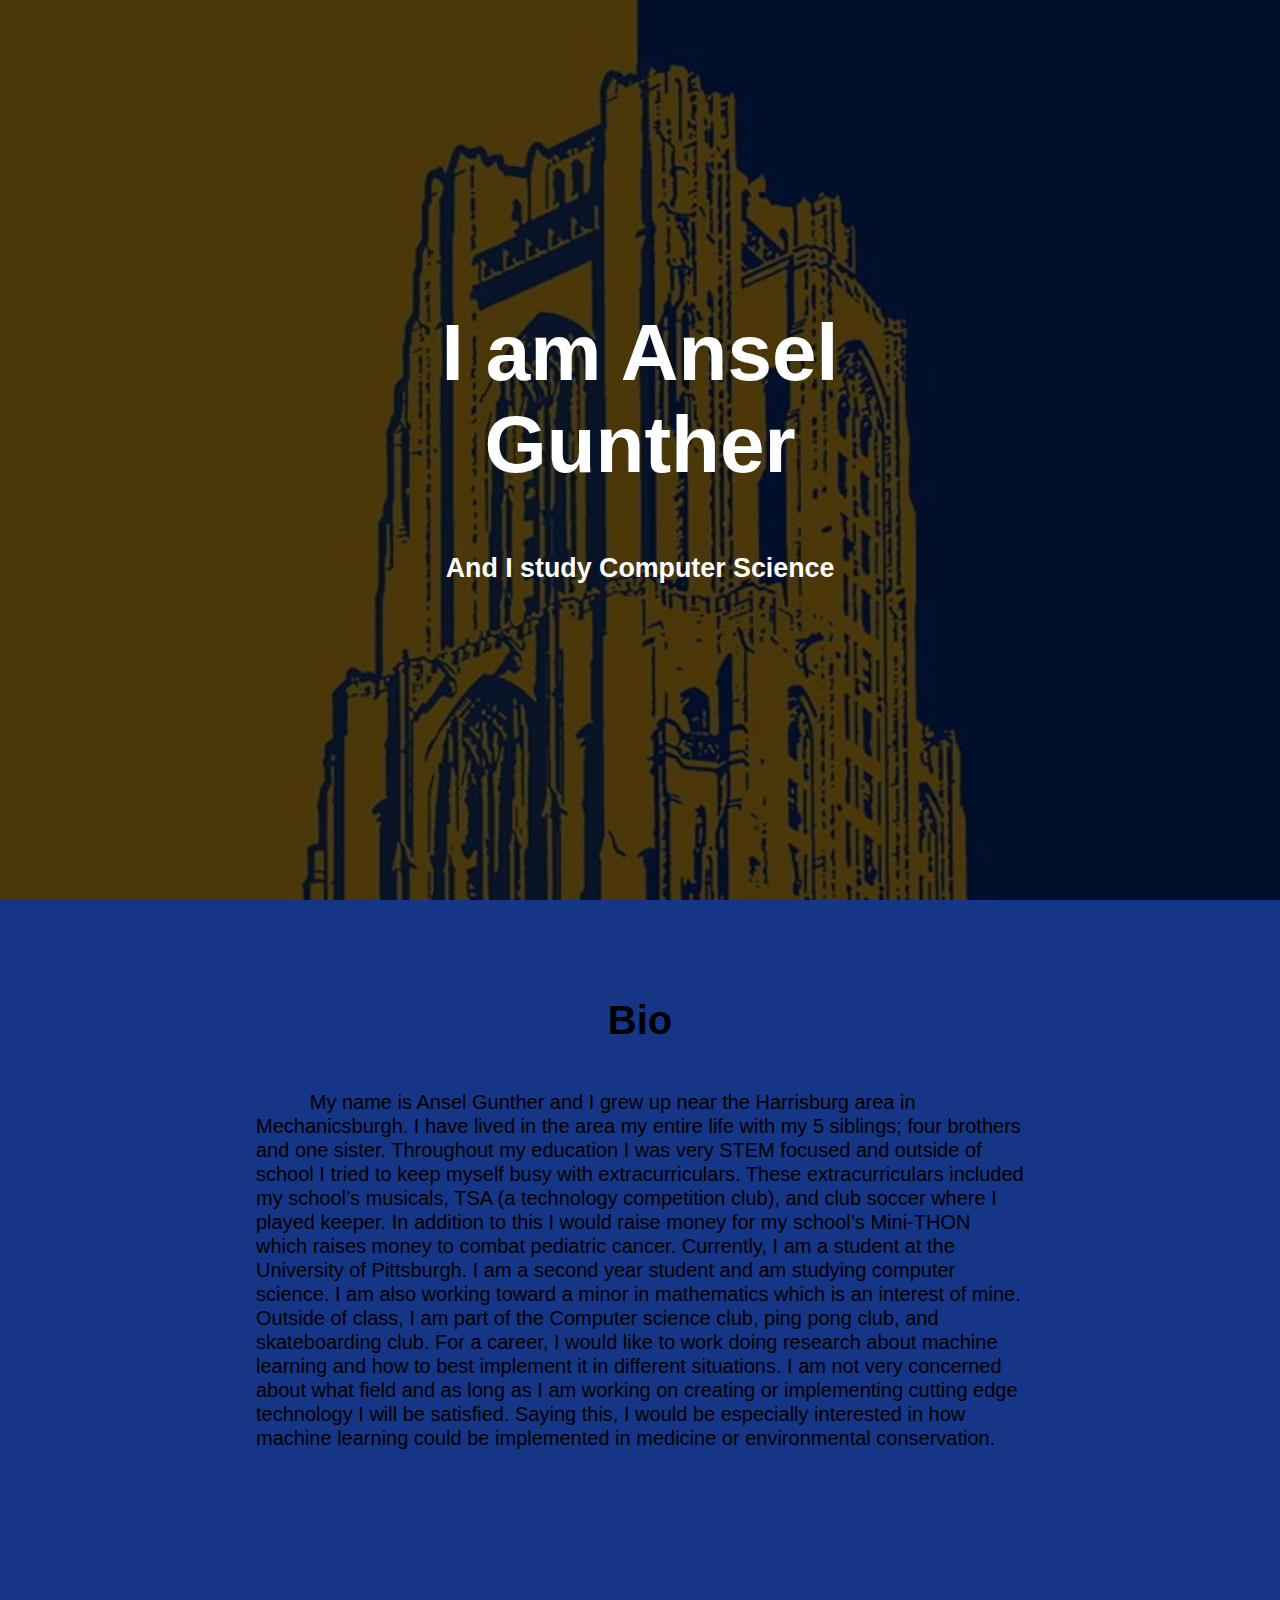
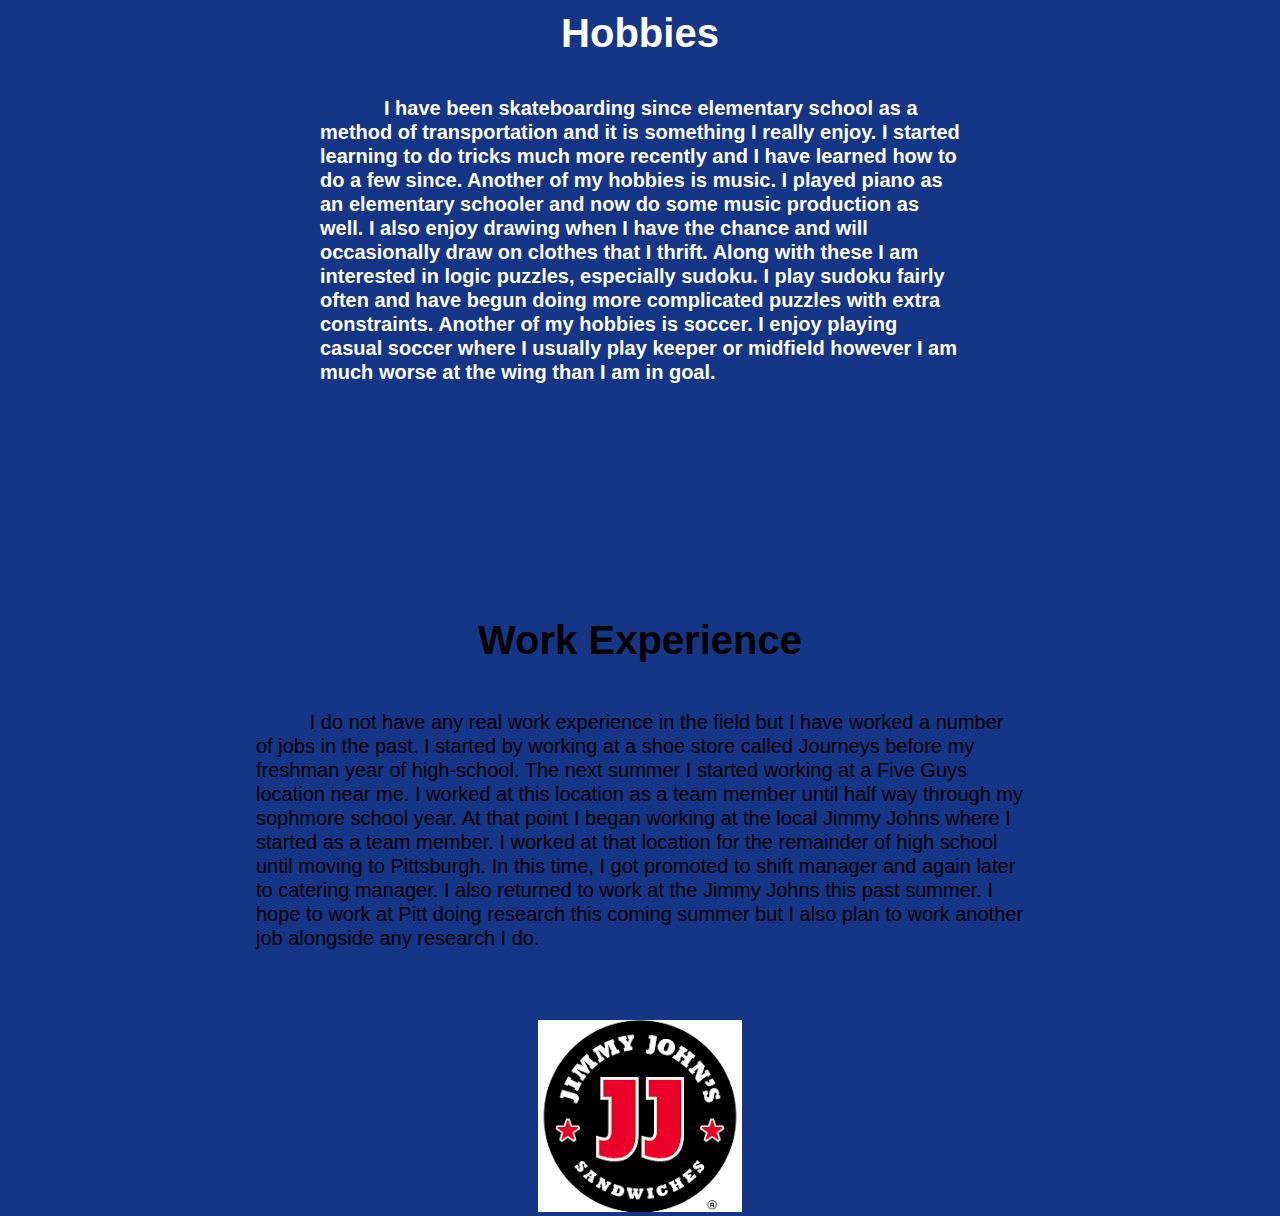
<file: index.html>
<!DOCTYPE html>
<!-- saved from url=(0073)file:///Users/anselgunther/Desktop/Personal%20Website/template/index.html -->
<html lang="en"><head><meta http-equiv="Content-Type" content="text/html; charset=UTF-8">

<title>AnselGunther.com</title>
<link rel="icon" type="image/x-icon" href="fav.ico">

<meta name="viewport" content="width=device-width, initial-scale=1">
<link rel="stylesheet" type="text/css" href="style.css"> <!--here's where you link your specific css file. You can name it anything, or just leave it as style.css-->
</head>

<body>


<div class="hero-image"><!--I'll leave in the hero-image from the tutorial. But it's certainly not required. Feel free to delete it and set up a new heading for your site.-->
  <div class="hero-text">
      <h1>I am Ansel Gunther</h1>
      <h2>And I study Computer Science</h2>
  </div>
</div>

<!--This is the bio section of the website I am having this part come first as an introduction-->
<div class="textblock">
  <h3>Bio</h3>

  <p>My name is Ansel Gunther and I grew up near the Harrisburg area in Mechanicsburgh. I have lived in the area my entire life with my 5 siblings; four brothers and one sister. Throughout my education I was very STEM focused and outside of school I tried to keep myself busy with extracurriculars. These extracurriculars included my school’s musicals, TSA (a technology competition club), and club soccer where I played keeper. In addition to this I would raise money for my school’s Mini-THON which raises money to combat pediatric cancer. Currently, I am a student at the University of Pittsburgh. I am a second year student and am studying computer science. I am also working toward a minor in mathematics which is an interest of mine. Outside of class, I am part of the Computer science club, ping pong club, and skateboarding club. For a career, I would like to work doing research about machine learning and how to best implement it in different situations. I am not very concerned about what field and as long as I am working on creating or implementing cutting edge technology I will be satisfied. Saying this, I would be especially interested in how machine learning could be implemented in medicine or environmental conservation. </p>
  <!-- I did not include a picture here to retain a little bit of privacy-->
</div>

<div class="parallax">

<!--Here's another div, same as before. Note the question about putting an image behind the text. You could give this section a different class with a different background--image or color.-->

<div class="textblock">
  <h2>Hobbies</h2>

  <p1>I have been skateboarding since elementary school as a method of transportation and it is something I really enjoy. I started learning to do tricks much more recently and I have learned how to do a few since. Another of my hobbies is music. I played piano as an elementary schooler and now do some music production as well. I also enjoy drawing when I have the chance and will occasionally draw on clothes that I thrift. Along with these I am interested in logic puzzles, especially sudoku. I play sudoku fairly often and have begun doing more complicated puzzles with extra constraints. Another of my hobbies is soccer. I enjoy playing casual soccer where I usually play keeper or midfield however I am much worse at the wing than I am in goal.</p1>
</div>
</div>



<!--What happens if you put another div inside this parallax section? Get rid of the comment notation to find out!-->

<!-- Erase the line below this one to remove the div below from comments-->
<!--

<div class="textblock">
  <h2 style="color: white;">Lorem Ipsum</h2> 
  <p style="color: white;">Lorem ipsum dolor sit amet, consectetur adipiscing elit, sed do eiusmod tempor incididunt ut labore et dolore magna aliqua. Ut enim ad minim veniam, quis nostrud exercitation ullamco laboris nisi ut aliquip ex ea commodo consequat. Duis aute irure dolor in reprehenderit in voluptate velit esse cillum dolore eu fugiat nulla pariatur. Excepteur sint occaecat cupidatat non proident, sunt in culpa qui officia deserunt mollit anim id est laborum.</p> 
  </div>
  
-->
<!-- Erase the line above this one.-->

<!--note the "style="color: white;"" in the parallax section. How would this look if we kept up the standard "textblock" style? Try it out by erasing the "style="color: white;""-->

<!--You could set up your whole site with parallax sections if you wanted. Try and wrap another div in parralax. Or just add a heading and paragraph element inside the parallax div to see what you'll get. It's important to experiment. -->

</div>

<div class="textblock">
  <h3>Work Experience</h3>
  <p>I do not have any real work experience in the field but I have worked a number of jobs in the past. I started by working at a shoe store called Journeys before my freshman year of high-school. The next summer I started working at a Five Guys location near me. I worked at this location as a team member until half way through my sophmore school year. At that point I began working at the local Jimmy Johns where I started as a team member. I worked at that location for the remainder of high school until moving to Pittsburgh. In this time, I got promoted to shift manager and again later to catering manager. I also returned to work at the Jimmy Johns this past summer. I hope to work at Pitt doing research this coming summer but I also plan to work another job alongside any research I do. </p>
</div>
<img src="jj.png" alt="Jimmy Johns Logo" style="max-width:50%;max-height:50%;margin-left: 42%;">


<!--Don't forget to adapt this and make it you own. One thing you might look into is whether you can add a link at the bottom to get folks back to the top, quickly)-->

  <!--You don't need a footer. And you don't need to give credit to Pitt Feugo on the page itself. You can give it credit in the HTML with comments if you'd like.
  
  <div id="logo">
            <img src="cats.png" alt="two orange cats on a shed roof" style="max-width:25%;max-height:25%;">
            <p><b>generated by <a href="https://pitt-fuego.github.io/Pitt-Fuego-Coding-Tools/">Pitt Fuego</a></b></p>
            <p><em>Why make a spark when you can light a fire?</em></p>
			
  </div>-->



  
     







     
</body></html>
</file>
<file: style.css>
body, html {
	/* this controls universal elements on your site. Everything in here can be overridden by styles below. */
  height: 100%;
  margin: 0;
  font-family: Verdana, Helvetica, Arial, san-serif; /* definitely check out https://www.w3schools.com/cssref/pr_font_font-family.asp for more info on font families */
  background-color: rgb(21, 53, 135);
}

.hero-image {
    /* - HERO -
    This code controls your "hero image." You will need to change cats.png to match your asset */
    background-image: linear-gradient(rgba(0, 0, 0, 0.7), rgba(0, 0, 0, 0.7)), url("Pitt.png");
    height: 100%;
    background-attachment: fixed;
    background-position: center;
    background-repeat: no-repeat;
    background-size: cover;
    position: relative;
}

/* This section does double duty. It makes broad changes to all the text in the hero block, so it impacts h1 and h2 text. Since there is only h1 and h2 text in the hero block. There's not a breakout style section for h1 text.  */
.hero-text {
	    text-align: center;
    position: absolute;
    top: 50%;
    left: 50%;
    transform: translate(-50%, -50%);
    color: rgb(255, 255, 255);
    font-size: 250%;
}

.hero-text h2 {
    /* This section adds the text stylings for the h2 text in your hero block */
    display: block;
    font-size: 0.67em;
    margin-block-start: 2.33em;
    margin-block-end: 2.33em;
    margin-inline-start: 0px;
    margin-inline-end: 0px;
    
  }

.textblock {
	/* You can use this to control broad elements of the .textblock <div>.*/
	text-align: left;
  }
  
.textblock h2 {
	/* This section lets you adject the h2 heading style for text in the .textblock div/ */
	color: #ffffff;
  text-align: center;	
	font-size: 2em;
	font-weight: bold;
	line-height: 1.5;
}
.textblock h3 {
	color: #000000;
  text-align: center;	
	font-size: 2em;
	font-weight: bold;
	line-height: 1.5;
}

.textblock p {
    /* This section lets you adjust the text style for your paragraph element text in the textblock div. */
  color: #000000;
  margin-top: 5%;
  margin-left: -10%;
  margin-right: -10%;
  text-indent: 7%;
	font-size: 1em;
	line-height: 1.2;
}
.textblock p1 {
  color: #ffffff;
  font-weight: bold;
  margin-top: 5%;
  margin-left: 10%;
  margin-right: -10%;
  text-indent: 7%;
  font-size: 1em;
  line-height: 1.2;
}
  


  .textblock a:link 
  /* This section lets you adjust the text style for your link elements in the textblock div.  See https://www.w3schools.com/html/html_links.asp for more details. With links styles can be applied based on several factors.*/{
  text-decoration: none;
  color: blue;
}

  .textblock a:visited {
  text-decoration: none;
}

  .textblock a:hover {
  text-decoration: underline;
}

   .textblock a:active {
  text-decoration: underline;
}

.backgroundcolor1 {
	/*This sets a background color that can be plugged into a div or other element. The color is specified in the hex format with an aditional alpha value to adjust opacity*/
	background-color: #FFFFFF;
}
.video {
    text-align: center;
}

.video-container {
  	position:relative;
  	padding-bottom:56.25%;
  	padding-top:30px;
  	height:0;
  	overflow:hidden;
    text-align: center;
  }

.video-container iframe, .video-container object, .video-container embed {
  	position:absolute;
  	top:0;
  	left:0;
  	width:100%;
  	height:100%;
  }


/* Preset Image Controls

This section of CSS helps organize images to position and center the image to scale nicely on all screens */

.center-img {
  display: block;
  margin-left: auto;
  margin-right: auto;
}

.imgageblock {
      display: block;
      margin-left: auto;
      margin-right: auto;
      padding-top: 100px;
      padding-bottom: 100px;
  }

.blockquote {
    background-color: #ffffff;
    border-top: 3px solid #000;
    border-bottom: 3px solid #000;
    padding-left: 20px;
    padding-right: 20px;
    margin: 10%;
}

/* Change your button colors and other attributes here. */
.buttonbox {
    display: flex;
    justify-content: center;
    align-items: center;
    height: 200px;
    border: 0px solid #000;
}

.button {
    background-color: #2A5DB0;
    border: none;
    color: white;
    padding: 15px 32px;
    text-align: center;
    display: inline-block;
    font-size: 16px;
    cursor: pointer;
}

.button:hover {
    background-color: #4682B4;
}

/* Change unordered list from disc (default) to circle, square, or none. */
.ul {
    list-style-type: disc;
    font-size: 20pt;
    padding: 20px;
}

/* Change orderd list from upper-roman to lower-alpha. */
.ol {
    list-style-type: upper-roman;
    font-size: 20pt;
    padding: 20px;
}

/* Learn other list conventions: https://www.w3schools.com/cssref/pr_list-style-type.asp */
/*  - PARALLAX -
This code controls that cool parallax image and scrolling effect. Change the image "cats.png" below to match your asset.*/


.parallax {
    background-image: linear-gradient(rgba(0, 0, 0, 0.7), rgba(0, 0, 0, 0.7)), url("Sudoku.png");
    /* Set a specific height. If you do want textual content in your parallax section you'll need to make sure that it properly fits the size you've alotted. You can opt not to set a height and just rely on it to cover (see background size below). */
    height: 600px;

    /* control the parallax scrolling effect */
    background-attachment: fixed;
    background-position: center;
    background-repeat: no-repeat;
    background-size: cover;


}


/* This code stops the parallax image and scrolling effect for small screens--at the moment, iPhones just don't it.*/
@media screen and (max-width: 768px) {
	.parallax {
		background-attachment: inherit;
    
	}
}


/* -Preset Photo Grid -

The following CSS is responsible for your photo grid .row, .column, .column img and @ media all work together to create your responsive image displays. Change the images on index.html.*/

.photogrid {
   text-align: center;
   padding-top: 100px;
   padding-bottom: 100px;
}

.row {
    display: flex;
    flex-wrap: wrap;
    padding: 0 4px;
    justify-content: center;
}

/* Create 3 equal columns that sit next to each other */
.column {
    flex: 25%;
    max-width: 25%;
    padding: 0 4px;
}

.column img {
    margin-top: 8px;
    vertical-align: middle;
    width: 100%;
}


/* Responsive layout - makes grid a one column-layout instead of two or three columns */
@media screen and (max-width: 800px) {
    .column {
        flex: 75%;
        max-width: 75%;
    }
}
/* - Preset Text Block Controls-
this CSS element centers text elements*/


/* This CSS section controls the paragraph, video blocks. These are really important sections! They change the bulk of how your text is arranged on the screen. Try playing around with these elements. Look up the invidivual elements on W3 schools*/
@media screen and (min-width: 800px) {
    .textblock, .video {
		/* This section adjusts non-mobile screens*/
        margin: auto;
        width: 50%;
        padding: 50px;
        font-size: 125%;
    }
}

@media screen and (max-width: 800px) {
    .textblock, .video {
		/* This section adjusts mobile screens*/
        margin: auto;
        padding-left: 20px;
        padding-right: 20px;
        padding-top: 50px;
        padding-bottom: 50px;
    }
}


#logo {
    padding-top: 100px;
    padding-bottom: 100px;
    padding-left: 20px;
    padding-right: 20px;
    font-size: 12pt;
    text-align: center;
  }

#footer {
        text-align: center;
    }
</file>
